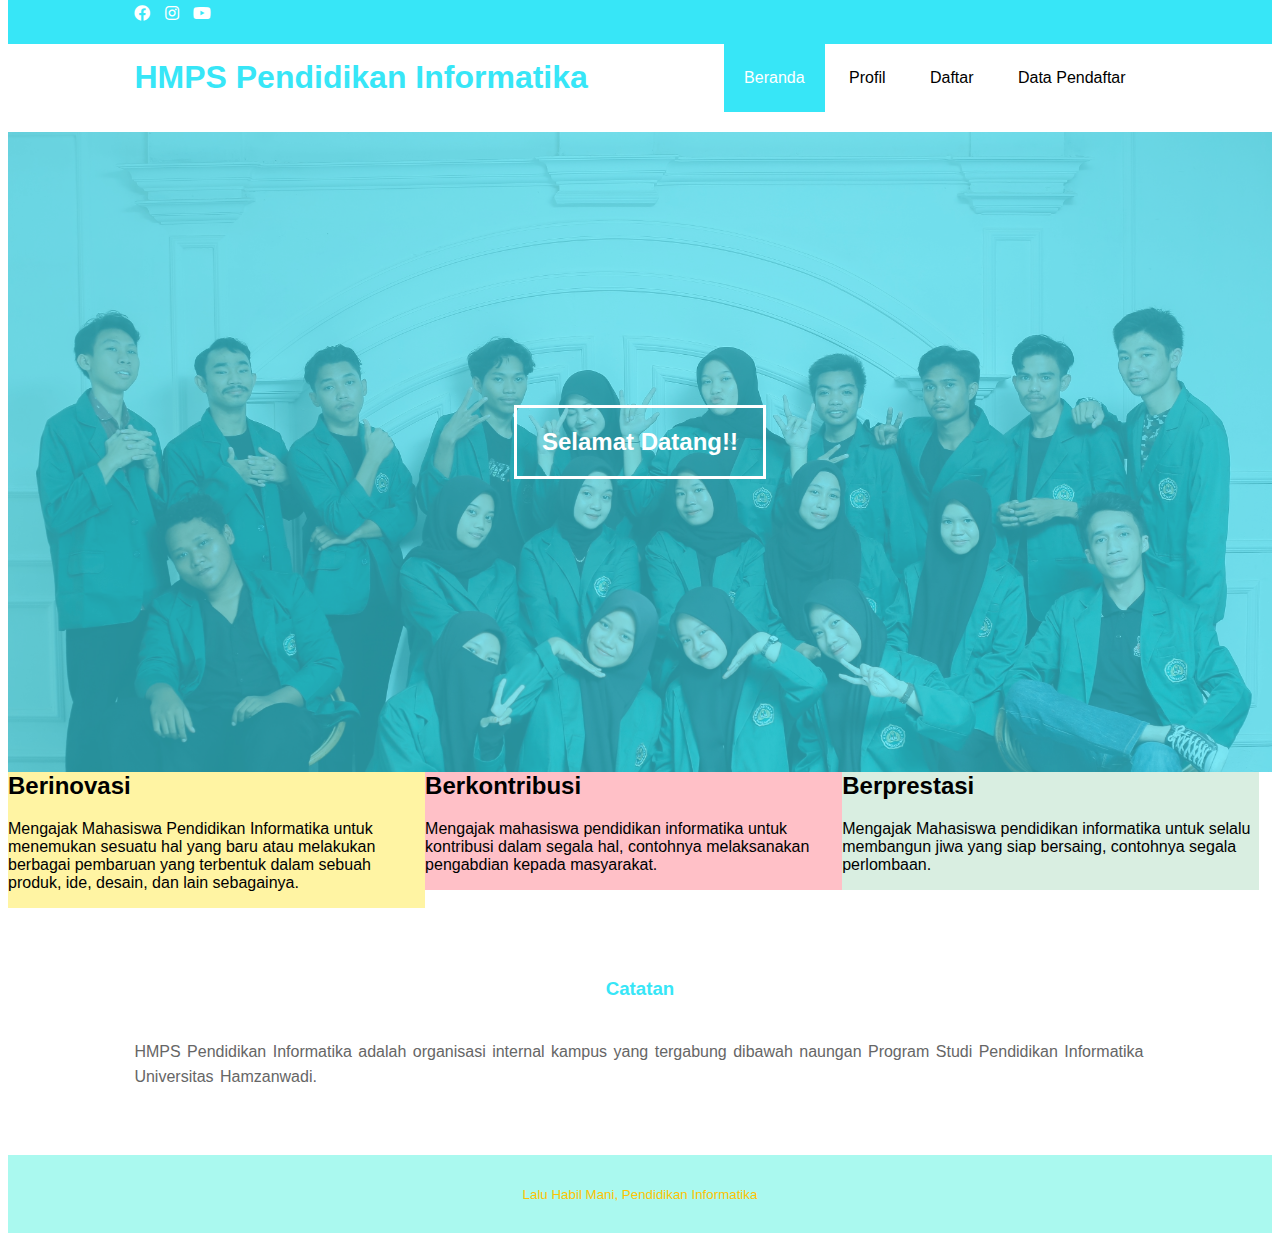
<file: index.html>
<!DOCTYPE html>
<html>
<head>
	
	<title>Lalu Habil Mani</title>
	<link rel="stylesheet" type="text/css" href="css/style.css">
	<link rel="stylesheet" type="text/css" href="https://cdnjs.cloudflare.com/ajax/libs/font-awesome/5.15.3/css/all.min.css">
</head>
<body>

	<!-- header -->
	<div class="medsos">
		<div class="container">
			<ul>
				<li><a href="#"><i class="fab fa-facebook"></i></a></li>
				<li><a href="#"><i class="fab fa-instagram"></i></a></li>
				<li><a href="#"><i class="fab fa-youtube"></i></a></li>
			</ul>
		</div>
	</div>
	<header>
		<div class="container">
		<h1><a href="index.html"></a>HMPS Pendidikan Informatika</h1>
		<ul>
			<li class="active"><a href="index.html">Beranda</a></li>
			<li><a href="profil.html">Profil</a></li>
			<li><a href="daftar.html">Daftar</a></li>
			<li><a href="data-pendaftar.html"> Data Pendaftar</a></li>
		</ul>
		</div>
	</header>

	<!-- banner -->

	<section class="banner">
		<h2>Selamat Datang!!</h2>
	</section>

	<!-- tambahan -->

	<div class="tambahan">

  <div style="background-color:#FFF4A3;">

    <h2>Berinovasi</h2>
    <p>Mengajak Mahasiswa Pendidikan Informatika untuk menemukan sesuatu hal yang baru atau melakukan berbagai pembaruan yang terbentuk dalam sebuah produk, ide, desain, dan lain sebagainya.</p>
  </div>
  
  <div style="background-color:#FFC0C7;">
    <h2>Berkontribusi</h2>
    <p>Mengajak mahasiswa pendidikan informatika untuk kontribusi dalam segala hal, contohnya melaksanakan pengabdian kepada masyarakat.</p>
  </div>
  
  <div style="background-color:#D9EEE1;">
    <h2>Berprestasi</h2>
    <p>Mengajak Mahasiswa pendidikan informatika untuk selalu membangun jiwa yang siap bersaing, contohnya segala perlombaan.</p>
  </div>

</div>


	<!-- catatan -->
	<section class="about">
		<div class="container">
			<h3>Catatan</h3>
			<p>HMPS Pendidikan Informatika adalah organisasi internal kampus yang tergabung dibawah naungan Program Studi Pendidikan Informatika Universitas Hamzanwadi.</p>
		</div>
	</section>

	<!-- footer -->
	<footer>
		<div class="container">
			<small> Lalu Habil Mani, Pendidikan Informatika</small>
		</div>
	</footer>
</body>
</html>
</file>
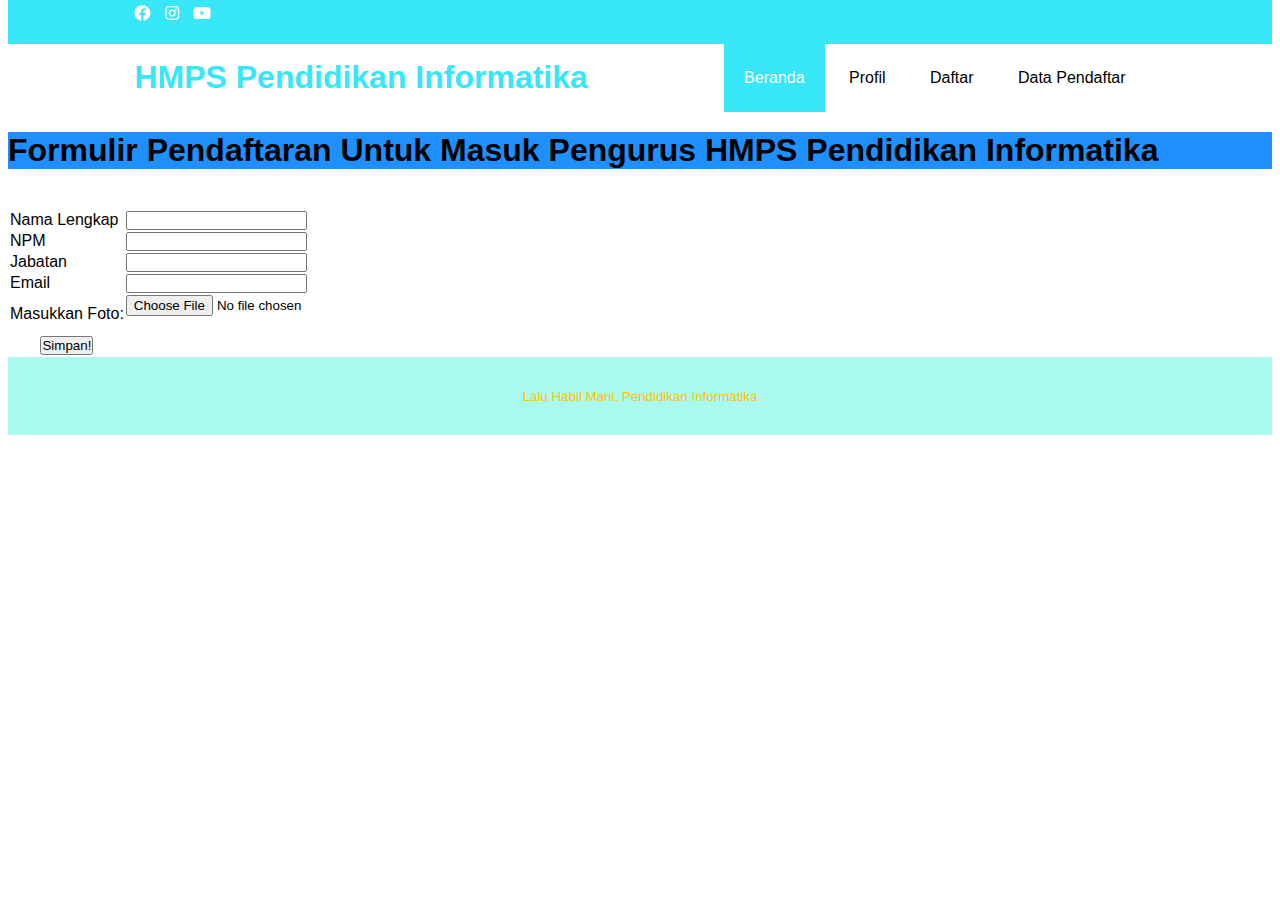
<file: daftar.html>
<!DOCTYPE html>
<html>
<head>
	
	<title>Lalu Habil Mani</title>
	<link rel="stylesheet" type="text/css" href="css/style.css">
	<link rel="stylesheet" type="text/css" href="https://cdnjs.cloudflare.com/ajax/libs/font-awesome/5.15.3/css/all.min.css">
</head>
<body>

	<!-- header -->
	<div class="medsos">
		<div class="container">
			<ul>
				<li><a href="#"><i class="fab fa-facebook"></i></a></li>
				<li><a href="#"><i class="fab fa-instagram"></i></a></li>
				<li><a href="#"><i class="fab fa-youtube"></i></a></li>
			</ul>
		</div>
	</div>
	<header>
		<div class="container">
		<h1><a href="index.html"></a>HMPS Pendidikan Informatika</h1>
		<ul>
      <li class="active"><a href="index.html">Beranda</a></li>
			<li><a href="profil.html">Profil</a></li>
			<li><a href="daftar.html">Daftar</a></li>
			<li><a href="data-pendaftar.html"> Data Pendaftar</a></li>
		</ul>
		</div>
	</header>

	<div class="main">
    <h1 style="background-color:DodgerBlue;"> Formulir Pendaftaran Untuk Masuk Pengurus HMPS Pendidikan Informatika</h1>

    <form>
        <table>

        <tr>
                <td style="width: 30%;" label for="nama Lengkap">Nama Lengkap</label></td>
                <td><input type="text" id="namadepan"></td>
        </tr>
        <tr>
                <td><label for="NPM">NPM</label></td>
                <td><input type="text" id="nama Belakang"></td>
        </tr>
        <tr>
                <td><label for="jabatan">Jabatan</label> </td>
                <td><input type="text" id="tempat Lahir"></td>
                </tr>

        </tr>

        <tr>

          <td><label for="email">Email</label> </td>
          <td><input type="text" id="tempat Lahir"></td>
        </tr>

<tr>

  <td><label for="masukkanfile">Masukkan Foto:</label></td>

  <td>
  <input type="file" id="myfile" name="myfile"><br><br>

</tr>
</tr>



<tr>
    <td style="text-align: Center;"><input type="button" onclick="alert('Selamat Data Anda Sudah Tersimpan!')" value="Simpan!"></td><br>
</tr>







        </select>

        </td>

        </tr>

</table>

</form>
</div>

<!-- footer -->
<footer>
  <div class="container">
    <small> Lalu Habil Mani, Pendidikan Informatika</small>
  </div>
</footer>

</body>
</html>
</file>
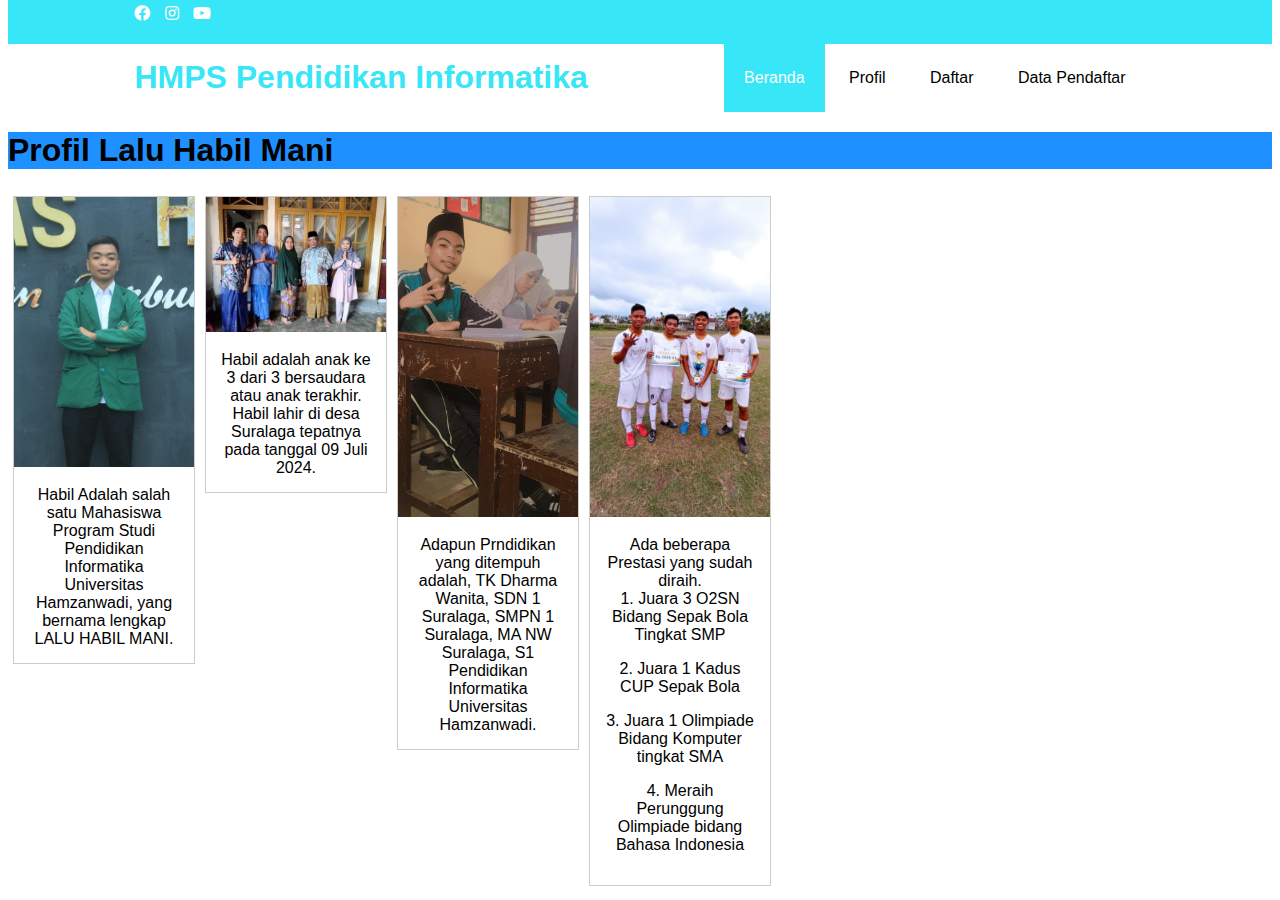
<file: profil.html>
<!DOCTYPE html>
<html>
<head>
	
	<title>Lalu Habil Mani</title>
	<link rel="stylesheet" type="text/css" href="css/style.css">
	<link rel="stylesheet" type="text/css" href="https://cdnjs.cloudflare.com/ajax/libs/font-awesome/5.15.3/css/all.min.css">
</head>
<body>

	<!-- header -->
	<div class="medsos">
		<div class="container">
			<ul>
				<li><a href="#"><i class="fab fa-facebook"></i></a></li>
				<li><a href="#"><i class="fab fa-instagram"></i></a></li>
				<li><a href="#"><i class="fab fa-youtube"></i></a></li>
			</ul>
		</div>
	</div>
	<header>
		<div class="container">
		<h1><a href="index.html"></a>HMPS Pendidikan Informatika</h1>
		<ul>
			<li class="active"><a href="index.html">Beranda</a></li>
			<li><a href="profil.html">Profil</a></li>
			<li><a href="daftar.html">Daftar</a></li>
			<li><a href="data-pendaftar.html"> Data Pendaftar</a></li>
		</ul>
		</div>
	</header>
	<h1 style="background-color:DodgerBlue;"> Profil Lalu Habil Mani</h1>
	<div class="gallery">
		
		<a target="_blank" href="images/habil.jpg">
		  <img src="images/habil.jpg" alt="Cinque Terre" width="600" height="400">
		</a>
		<div class="desc">Habil Adalah salah satu Mahasiswa Program Studi Pendidikan Informatika
			Universitas Hamzanwadi, yang bernama lengkap LALU HABIL MANI.
		</div>
	  </div>
	  
	  <div class="gallery">
		<a target="_blank" href="images/keluarga.jpg">
		  <img src="images/keluarga.jpg" alt="Forest" width="600" height="400">
		</a>
		<div class="desc">
			Habil adalah anak ke 3 dari 3 bersaudara atau anak terakhir. Habil lahir di desa Suralaga 
			tepatnya pada tanggal 09 Juli 2024.
		</div>
	  </div>
	  
	  <div class="gallery">
		<a target="_blank" href="images/pendidikan.jpg">
		  <img src="images/pendidikan.jpg" alt="Northern Lights" width="600" height="400">
		</a>
		<div class="desc">
			Adapun Prndidikan yang ditempuh adalah, TK Dharma Wanita, SDN 1 Suralaga, SMPN 1 Suralaga,
			MA NW Suralaga, S1 Pendidikan Informatika Universitas Hamzanwadi.
		</div>
	  </div>
	  
	  <div class="gallery">
		<a target="_blank" href="images/prestasi.jpg">
		  <img src="images/prestasi.jpg" alt="Mountains" width="600" height="400">
		</a>
		<div class="desc">
			Ada beberapa Prestasi yang sudah diraih.
			<p>1. Juara 3 O2SN Bidang Sepak Bola Tingkat SMP</p>
			<p>2. Juara 1 Kadus CUP Sepak Bola</p>
			<p>3. Juara 1 Olimpiade Bidang Komputer tingkat SMA</p>
			<p>4. Meraih Perunggung Olimpiade bidang Bahasa Indonesia</p>
		</div>
	  </div>
     
</body>
</html>
</file>
<file: css/style.css>
*{
	padding: 0;
	margin-top: 0;
	font-family: sans-serif;
}
a{
	color: inherit;
	text-decoration: none;
}
.medsos{
	padding: 5px 0;
	background-color: #37E6F7;
}
.medsos	ul li {
	display: inline-block;
	color: white;
	margin-right: 10px;
}
.container{
	width: 80%;
	margin: 0 auto;
}
.container:after{
	content: " ";
	display: block;
	clear: both;
}
header{
}
header h1{
	float: left;
	padding: 15px 0px;
	color: #37E6F7;
}
header ul{
	float: right;
}
header ul li{
	display: inline-block;
}
header ul li a{
	padding: 25px 20px;
	display: inline-block;
}
header ul li a:hover{
	background-color: #37E6F7;
	color: #fff;
}
.active{
	background-color: #37E6F7;
	color: #fff;
}
.banner{
	height: 60vh;
	background-image: url(../img/informatika.JPG);
	background-size: cover;
	position: relative;
	display: flex;
	justify-content: center;
	align-items: center;
}
.banner:after{
	content: " ";
	display: block;
	position: absolute;
	top: 0;
	left: 0;
	right: 0;
	bottom: 0;
	background-color: rgba(55, 230, 247, .6);
}
.banner h2{
	color: #fff;
	z-index: 1;
	padding: 20px 25px;
	border: 3px solid #fff;
}
section{
	padding: 50px 0;
}
section h3{
	text-align: center;
	padding: 20px 0;
	color: #37E6F7;
}
.about p{
	color: #666;
	word-spacing: 2px;
	line-height: 25px;
}
.contact{
	background-color: #B3FAE9;
}
footer{
	padding: 30px 0;
	background-color: #AAF9EF;
	color: #FFC300;
	text-align: center;
}

div.tambahan {
  width:100%;
  overflow:auto;
}
div.tambahan div {
  width:33%;  
  float:left;
}

div.profil {
	img {
    width: 100px;
    height: 50px;
}

table {
    tr:hover {background-color: coral;}
    td {
        text-align: center;
      }
    border-collapse: collapse;
    width: 100%;
  }
  
  th, td {
    text-align: left;
    padding: 8px;
  }
  
  tr:nth-child(even){background-color: #f2f2f2}
  
  th {
    background-color: #04AA6D;
    color: white;
  }
}

div.gallery {
	margin: 5px;
	border: 1px solid #ccc;
	float: left;
	width: 180px;
  }
  
  div.gallery:hover {
	border: 1px solid #777;
  }
  
  div.gallery img {
	width: 100%;
	height: auto;
  }
  
  div.desc {
	padding: 15px;
	text-align: center;
  }
</file>
